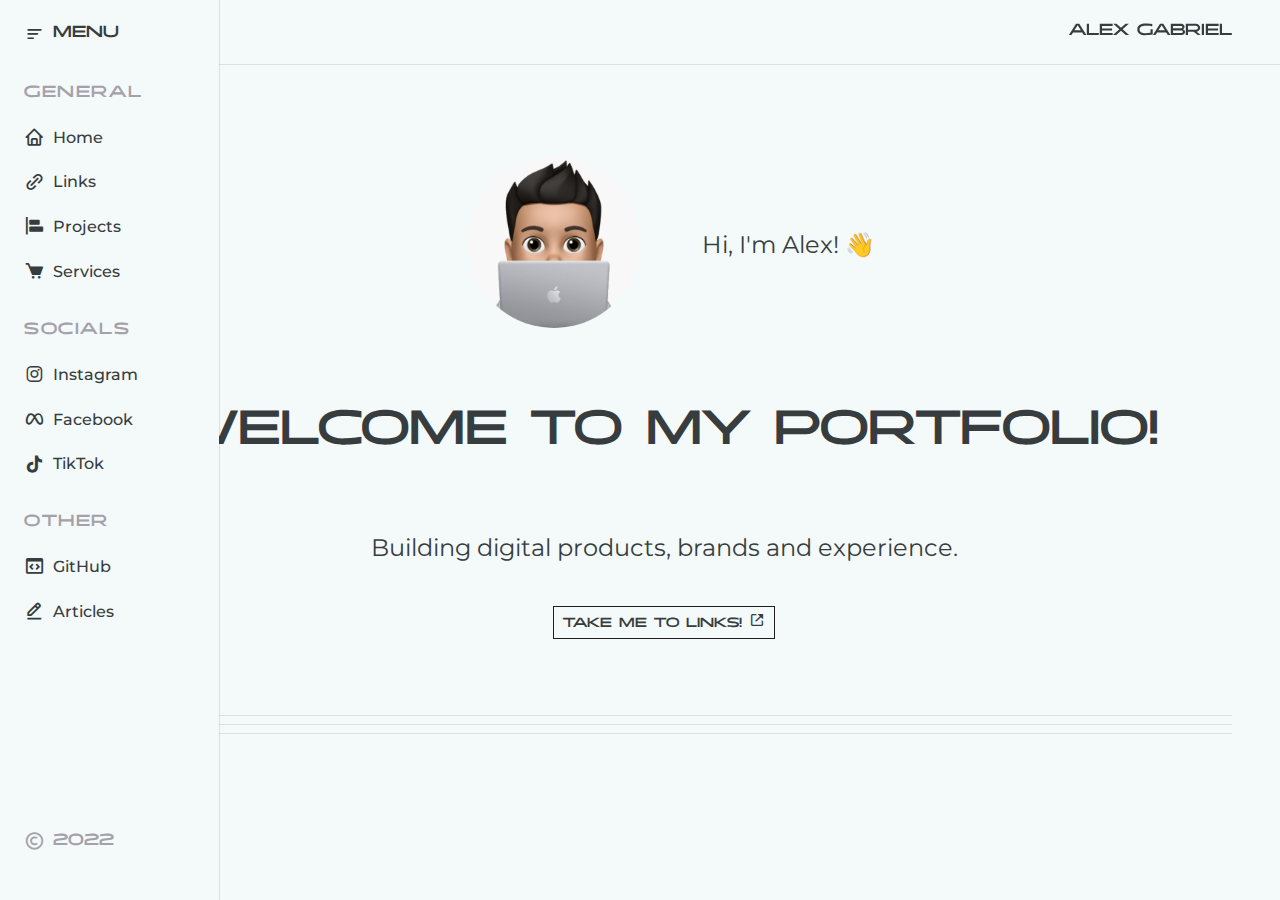
<file: index.html>
<!DOCTYPE html>
<html lang="en">

<head>
    <meta charset="UTF-8">
    <meta http-equiv="X-UA-Compatible" content="IE=edge">
    <meta name="viewport" content="width=device-width, initial-scale=1.0">
    <title>Gabirelul</title>
    <!-- <link rel="icon" href="img/png.png"> -->
    <link rel="stylesheet" href="style.css">
    <link rel="stylesheet" href="https://cdn.jsdelivr.net/npm/boxicons@latest/css/boxicons.min.css">

</head>

<body>
    <header class="header">
        <div class="header-container">
            <img src="img/eu.jpeg" class="header__img">
            <a href="index.html" class="header-img-name">Alex Gabriel</a>
            <a href="index.html" class="header-logo">Alex Gabriel</a>

            <div class="hamburgher" id="header-toggle">
                <span class="hamburgher-bar"></span>
                <span class="hamburgher-bar"></span>
                <span class="hamburgher-bar"></span>
            </div>
        </div>
    </header>

    <div class="nav" id="navbar">
        <nav class="nav-container">
            <div>
                <a href="#" class="nav-menu">
                    <i class='bx bx-menu-alt-left nav-icon'></i>
                    <span class="logo-name">MENU</span>
                </a>


                <div class="nav-list">
                    <div class="nav-items">
                        <span class="nav-subtitle">GENERAL</span>
                        <a href="index.html" class="nav-link">
                            <i class='bx bx-home nav-icon'></i>
                            <span class="nav-name">Home</span>
                        </a>
                        <a href="links.html" class="nav-link">
                            <i class='bx bx-link-alt nav-icon'></i>
                            <span class="nav-name">Links</span>
                        </a>
                        <a href="projects.html" class="nav-link">
                            <i class='bx bxs-objects-horizontal-left nav-icon'></i>
                            <span class="nav-name">Projects</span>
                        </a>
                        <a href="services.html" class="nav-link">
                            <i class='bx bxs-cart nav-icon'></i>
                            <span class="nav-name">Services</span>
                        </a>
                    </div>

                    <div class="nav-items">
                        <span class="nav-subtitle">SOCIALS</span>
                        <a href="https://www.instagram.com/agabr1el/" class="nav-link">
                            <i class='bx bxl-instagram nav-icon'></i>
                            <span class="nav-name">Instagram</span>
                        </a>
                        <a href="#" class="nav-link">
                            <i class='bx bxl-meta nav-icon'></i>
                            <span class="nav-name">Facebook</span>
                        </a>
                        <a href="#" class="nav-link">
                            <i class='bx bxl-tiktok nav-icon'></i>
                            <span class="nav-name">TikTok</span>
                        </a>
                    </div>
                    <div class="nav-items">
                        <span class="nav-subtitle">OTHER</span>
                        <a href="#" class="nav-link">
                            <i class='bx bx-code-block nav-icon'></i>
                            <span class="nav-name">GitHub</span>
                        </a>

                        <a href="articles.html" class="nav-link">
                            <i class='bx bx-edit-alt nav-icon'></i>
                            <span class="nav-name">Articles</span>
                        </a>
                    </div>
                </div>

            </div>

            <a href="#" class="nav-copyright">
                <i class='bx bx-copyright nav-icon'></i>
                <span class="nav-copyright-text">2022</span>
            </a>
        </nav>
    </div>

    <div class="section-1">

        <div class="s1c1">
            <div class="s1c1-me">
                <img src="img/macbook-cut-circle.png">
                <p id="myText-2">Hi, I'm Alex! 👋</p>
            </div>
            <p id="myFont">Welcome to my portfolio!</p>
            <p id="myText">Building digital products, brands and experience.</p>

            <a href="links.html">
                <button class="introButton">
                    Take me to links!
                    <i class='bx bx-link-external'></i>
                </button>
            </a>
        </div>

    </div>

    <hr id="line">
    <hr id="line">
    <hr id="line">

    <script src="java.js"></script>

</body>

</html>
</file>
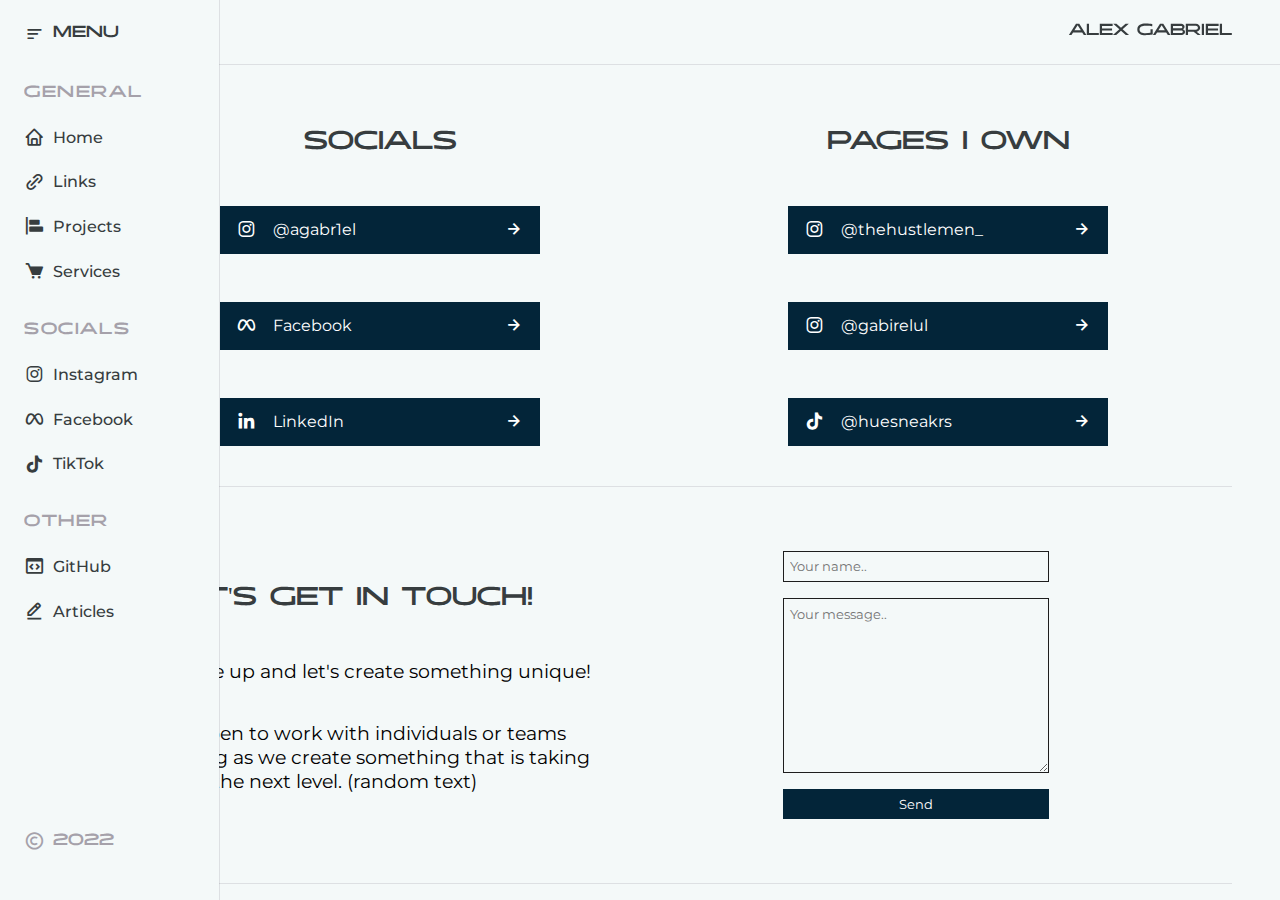
<file: links.html>
<!DOCTYPE html>
<html lang="en">

<head>
    <meta charset="UTF-8">
    <meta http-equiv="X-UA-Compatible" content="IE=edge">
    <meta name="viewport" content="width=device-width, initial-scale=1.0">
    <title>Gabirelul</title>
    <!-- <link rel="icon" href="img/png.png"> -->
    <link rel="stylesheet" href="style.css">
    <link rel="stylesheet" href="https://cdn.jsdelivr.net/npm/boxicons@latest/css/boxicons.min.css">

</head>

<body>
    <header class="header">
        <div class="header-container">
            <img src="img/eu.jpeg" class="header__img">
            <a href="index.html" class="header-img-name">Alex Gabriel</a>
            <a href="index.html" class="header-logo">Alex Gabriel</a>

            <div class="hamburgher" id="header-toggle">
                <span class="hamburgher-bar"></span>
                <span class="hamburgher-bar"></span>
                <span class="hamburgher-bar"></span>
            </div>
        </div>
    </header>

    <div class="nav" id="navbar">
        <nav class="nav-container">
            <div>
                <a href="#" class="nav-menu">
                    <i class='bx bx-menu-alt-left nav-icon'></i>
                    <span class="logo-name">MENU</span>
                </a>


                <div class="nav-list">
                    <div class="nav-items">
                        <span class="nav-subtitle">GENERAL</span>
                        <a href="index.html" class="nav-link">
                            <i class='bx bx-home nav-icon'></i>
                            <span class="nav-name">Home</span>
                        </a>
                        <a href="links.html" class="nav-link">
                            <i class='bx bx-link-alt nav-icon'></i>
                            <span class="nav-name">Links</span>
                        </a>
                        <a href="projects.html" class="nav-link">
                            <i class='bx bxs-objects-horizontal-left nav-icon'></i>
                            <span class="nav-name">Projects</span>
                        </a>
                        <a href="services.html" class="nav-link">
                            <i class='bx bxs-cart nav-icon'></i>
                            <span class="nav-name">Services</span>
                        </a>
                    </div>

                    <div class="nav-items">
                        <span class="nav-subtitle">SOCIALS</span>
                        <a href="https://www.instagram.com/agabr1el/" class="nav-link">
                            <i class='bx bxl-instagram nav-icon'></i>
                            <span class="nav-name">Instagram</span>
                        </a>
                        <a href="#" class="nav-link">
                            <i class='bx bxl-meta nav-icon'></i>
                            <span class="nav-name">Facebook</span>
                        </a>
                        <a href="#" class="nav-link">
                            <i class='bx bxl-tiktok nav-icon'></i>
                            <span class="nav-name">TikTok</span>
                        </a>
                    </div>
                    <div class="nav-items">
                        <span class="nav-subtitle">OTHER</span>
                        <a href="#" class="nav-link">
                            <i class='bx bx-code-block nav-icon'></i>
                            <span class="nav-name">GitHub</span>
                        </a>

                        <a href="articles.html" class="nav-link">
                            <i class='bx bx-edit-alt nav-icon'></i>
                            <span class="nav-name">Articles</span>
                        </a>
                    </div>
                </div>

            </div>

            <a href="#" class="nav-copyright">
                <i class='bx bx-copyright nav-icon'></i>
                <span class="nav-copyright-text">2022</span>
            </a>
        </nav>
    </div>



    <div class="links">

        <div class="links-1">
            <p id="s2-heading" style="display: flex; justify-content: center; margin-bottom: 0; ">socials</p>

            <a href="https://www.instagram.com/agabr1el/" target="_blank" class="link-2">
                <div class="linkLeft">
                    <i class='bx bxl-instagram'></i>
                    <span class="link-name">@agabr1el</span>
                </div>
                <i class='bx bx-right-arrow-alt'></i>
            </a>

            <a href="https://www.instagram.com/agabr1el/" target="_blank" class="link-2">
                <div class="linkLeft">
                    <i class='bx bxl-meta'></i>
                    <span class="link-name">Facebook</span>
                </div>
                <i class='bx bx-right-arrow-alt'></i>
            </a>

            <a href="https://www.instagram.com/agabr1el/" target="_blank" class="link-2">
                <div class="linkLeft">
                    <i class='bx bxl-linkedin'></i>
                    <span class="link-name">LinkedIn</span>
                </div>
                <i class='bx bx-right-arrow-alt'></i>
            </a>

        </div>

        <div class="links-1">

            <p id="s2-heading" style="display: flex; justify-content: center; margin-bottom: 0;">pages i own</p>

            <a href="https://www.instagram.com/thehustlemen_/" target="_blank" class="link-2">
                <div class="linkLeft">
                    <i class='bx bxl-instagram'></i>
                    <span class="link-name">@thehustlemen_</span>
                </div>
                <i class='bx bx-right-arrow-alt'></i>
            </a>

            <a href="https://www.instagram.com/gabirelul/" target="_blank" class="link-2">
                <div class="linkLeft">
                    <i class='bx bxl-instagram'></i>
                    <span class="link-name">@gabirelul</span>
                </div>
                <i class='bx bx-right-arrow-alt'></i>
            </a>

            <a href="https://www.tiktok.com/@huesneakrs" target="_blank" class="link-2">
                <div class="linkLeft">
                    <i class='bx bxl-tiktok'></i>
                    <span class="link-name">@huesneakrs</span>
                </div>
                <i class='bx bx-right-arrow-alt'></i>
            </a>

        </div>
    </div>


    <hr id="line">


    <div class="contact">

        <div class="contactLeft">
            <p id="headingContact">let's get in touch!</p>
            <p id="myTextContact">Hit me up and let's create something unique!</p>
            <p id="myTextContact">I'm open to work with individuals or teams <br> as long as we create something that is
                taking <br> us to the next level. (random text)</p>
        </div>

        <div class="contactRight">
            <input type="text" id="lname" placeholder="Your name..">

            <textarea name="subject" id="mesaj" cols="30" rows="10" placeholder="Your message.."></textarea>

            <input type="submit" d value="Send">
        </div>

    </div>

    <hr id="line">
    <script src="java.js"></script>

</body>

</html>
</file>
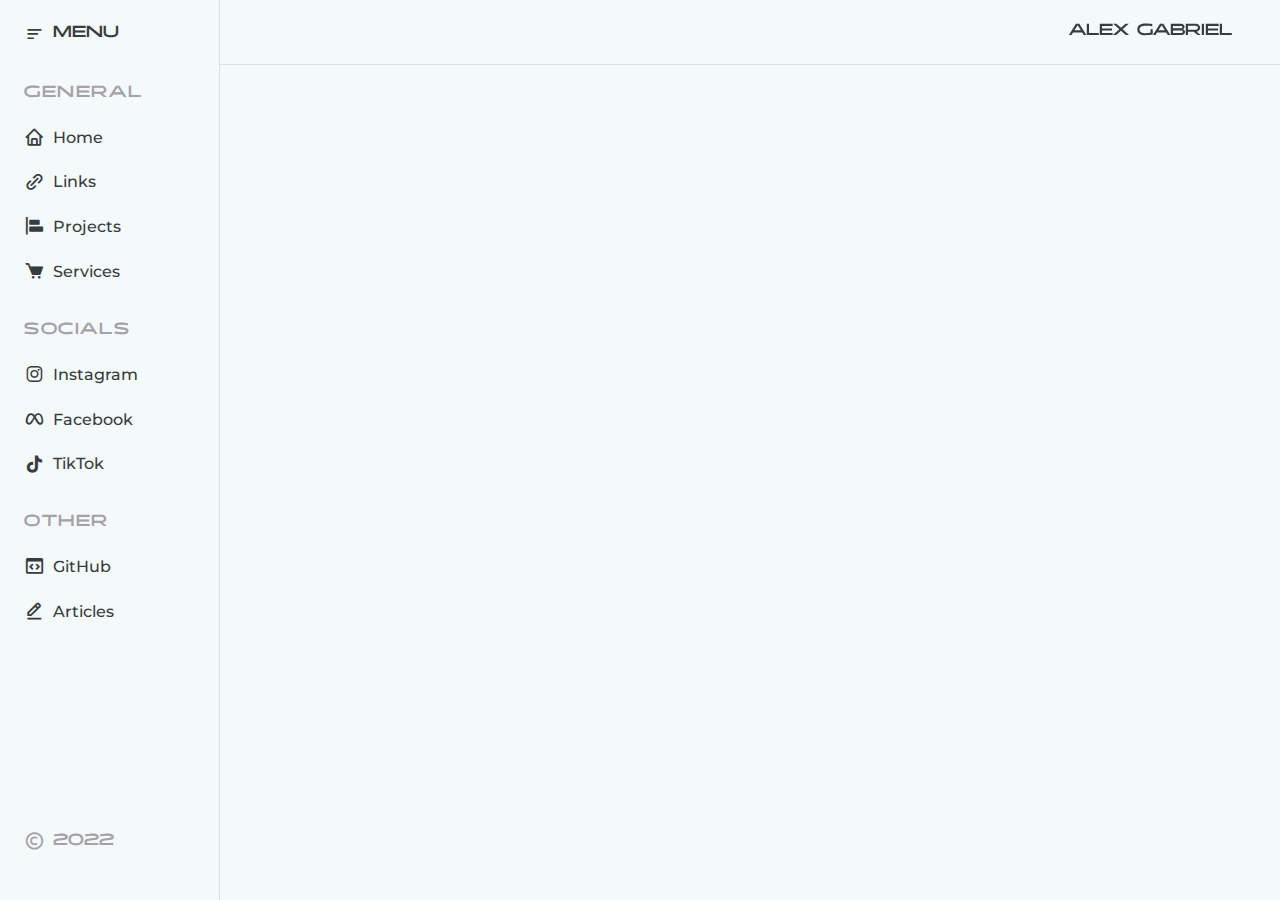
<file: projects.html>
<!DOCTYPE html>
<html lang="en">

<head>
    <meta charset="UTF-8">
    <meta http-equiv="X-UA-Compatible" content="IE=edge">
    <meta name="viewport" content="width=device-width, initial-scale=1.0">
    <title>Gabirelul</title>
    <!-- <link rel="icon" href="img/png.png"> -->
    <link rel="stylesheet" href="style.css">
    <link rel="stylesheet" href="https://cdn.jsdelivr.net/npm/boxicons@latest/css/boxicons.min.css">

</head>

<body>
    <header class="header">
        <div class="header-container">
            <img src="img/eu.jpeg" class="header__img">
            <a href="index.html" class="header-img-name">Alex Gabriel</a>
            <a href="index.html" class="header-logo">Alex Gabriel</a>

            <div class="hamburgher" id="header-toggle">
                <span class="hamburgher-bar"></span>
                <span class="hamburgher-bar"></span>
                <span class="hamburgher-bar"></span>
            </div>
        </div>
    </header>

    <div class="nav" id="navbar">
        <nav class="nav-container">
            <div>
                <a href="#" class="nav-menu">
                    <i class='bx bx-menu-alt-left nav-icon'></i>
                    <span class="logo-name">MENU</span>
                </a>


                <div class="nav-list">
                    <div class="nav-items">
                        <span class="nav-subtitle">GENERAL</span>
                        <a href="index.html" class="nav-link">
                            <i class='bx bx-home nav-icon'></i>
                            <span class="nav-name">Home</span>
                        </a>
                        <a href="links.html" class="nav-link">
                            <i class='bx bx-link-alt nav-icon'></i>
                            <span class="nav-name">Links</span>
                        </a>
                        <a href="projects.html" class="nav-link">
                            <i class='bx bxs-objects-horizontal-left nav-icon'></i>
                            <span class="nav-name">Projects</span>
                        </a>
                        <a href="services.html" class="nav-link">
                            <i class='bx bxs-cart nav-icon'></i>
                            <span class="nav-name">Services</span>
                        </a>
                    </div>

                    <div class="nav-items">
                        <span class="nav-subtitle">SOCIALS</span>
                        <a href="https://www.instagram.com/agabr1el/" class="nav-link">
                            <i class='bx bxl-instagram nav-icon'></i>
                            <span class="nav-name">Instagram</span>
                        </a>
                        <a href="#" class="nav-link">
                            <i class='bx bxl-meta nav-icon'></i>
                            <span class="nav-name">Facebook</span>
                        </a>
                        <a href="#" class="nav-link">
                            <i class='bx bxl-tiktok nav-icon'></i>
                            <span class="nav-name">TikTok</span>
                        </a>
                    </div>
                    <div class="nav-items">
                        <span class="nav-subtitle">OTHER</span>
                        <a href="#" class="nav-link">
                            <i class='bx bx-code-block nav-icon'></i>
                            <span class="nav-name">GitHub</span>
                        </a>

                        <a href="articles.html" class="nav-link">
                            <i class='bx bx-edit-alt nav-icon'></i>
                            <span class="nav-name">Articles</span>
                        </a>
                    </div>
                </div>

            </div>

            <a href="#" class="nav-copyright">
                <i class='bx bx-copyright nav-icon'></i>
                <span class="nav-copyright-text">2022</span>
            </a>
        </nav>
    </div>

    
    <div class="mainProjects">
        
    </div>

    <!-- <p id="logoDesignTitle">logo design</p>
    <div class="logoDesign">

        <div class="logoContainer">
            <div class="logoImage">
                <img src="img/work-1.png">
            </div>
            <div class="logoName">
                Gabirelul Logo
            </div>
        </div>

        <div class="logoContainer">
            <div class="logoImage">
                <img src="img/work-2.png">
            </div>
            <div class="logoName">
                W Logo
            </div>
        </div>

        <div class="logoContainer">
            <div class="logoImage">
                <img src="img/work-3.png">
            </div>
            <div class="logoName">
                SF Logo
            </div>
        </div>

        <div class="logoContainer">
            <div class="logoImage">
                <img src="img/work-4.png">
            </div>
            <div class="logoName">
                The Hustle Men Logo
            </div>
        </div>

    </div>

    <hr id="line"> -->




    <script src="java.js"></script>

</body>

</html>
</file>
<file: style.css>
/* @import url('https://fonts.googleapis.com/css2?family=Poppins:wght@200;300;400;500;600;700;800;900&display=swap'); */
/* @import url('https://fonts.googleapis.com/css2?family=Inter:wght@200;300;400;500;600;700;800;900&display=swap'); */
@import url('https://fonts.googleapis.com/css2?family=Montserrat:wght@100;200;300;400;500;600;700;800;900&display=swap');

@font-face {
    font-family: 'myfont';
    src: url(fonts/Modius.otf);
}


:root {
    --white: #fff;
    --black: #121212;
    --dark: #1e1e1e;

    --primary: #032539;
    --secondary: #1c768f;
    --third: #fa991c;

    --light-grey: rgba(22, 8, 43, 0.1);
    --body-color: #F4F9F9;
    --text-color: #373d3f;

    /*========== BEGINNING ==========*/
    --header-height: 3.5rem;
    --nav-width: 219px;

    --first-color: #6923D0;
    --first-color-light: #F4F0FA;

    --text-color-light: #A5A1AA;

    --body-font: 'Montserrat', sans-serif;
    --normal-font-size: .938rem;
    --small-font-size: .75rem;
    --smaller-font-size: .75rem;


    --font-medium: 500;
    --font-semi-bold: 600;

    --z-fixed: 100;
}

@media screen and (min-width: 1024px) {
    :root {
        --normal-font-size: 1rem;
        --small-font-size: .875rem;
        --smaller-font-size: .813rem;
    }
}

*,
::before,
::after {
    box-sizing: border-box;
}

body {
    margin: var(--header-height) 0 0 0;
    padding: 1rem 1rem 0;
    font-family: 'Montserrat', sans-serif;
    font-size: var(--normal-font-size);
    background: var(--body-color);
}

a {
    text-decoration: none;
}


.header {
    position: fixed;
    top: 0;
    left: 0;
    background-color: var(--body-color);
    width: 100%;
    padding: 0 1em;
    z-index: var(--z-fixed);
    box-shadow: 0 1px 0 rgba(22, 8, 43, 0.1);
}

.header-container {
    display: flex;
    align-items: center;
    justify-content: space-between;
    height: var(--header-height);
}

.header__img {
    height: 35px;
    width: 35px;
    border-radius: 50%;
}

.header-logo {
    color: var(--text-color);
    font-family: 'myfont';
}

.header-logo:hover {
    color: var(--secondary);
}

.header-img-name {
    color: var(--dark);
    font-family: 'myfont';
    display: none;
}

.hamburgher {
    cursor: pointer;
    display: none;
}

.hamburgher-bar {
    display: block;
    width: 20px;
    height: 3px;
    margin: 4px auto;
    -webkit-transition: all 0.3s ease-in-out;
    transition: all 0.3s ease-in-out;
    background-color: var(--dark);
}

.nav {
    position: fixed;
    top: 0;
    background-color: var(--body-color);
    left: -100%;
    height: 100%;
    padding: 1rem 1rem 0 1rem;
    box-shadow: 1px 0 0 rgba(22, 8, 43, 0.1);
    z-index: var(--z-fixed);
    transition: .4s;
}

.nav-container {
    height: 100%;
    background-color: var(--body-color);
    display: flex;
    flex-direction: column;
    justify-content: space-between;
    padding-bottom: 3rem;
    overflow: auto;
    /* scrollbar-width: none; */
    /* pt mozilla firefox */
}

/* pt chrome si altele */
.nav-container::-webkit-scrollbar {
    display: none;
}

.nav-menu {
    margin-bottom: 2.5rem;
    margin-top: .3rem;
    display: flex;
    align-items: center;
    color: var(--text-color);
}

.nav-copyright {
    margin-top: 5rem;
    display: flex;
    align-items: center;
    color: var(--text-color-light);
}

.logo-name {
    color: var(--text-color);
    font-family: 'myfont';
}

.nav-list,
.nav-items {
    display: grid;
}

.nav-list {
    row-gap: 2.5rem;
}

.nav-items {
    row-gap: 1.5rem;
}

.nav-subtitle {
    font-family: 'myfont';
    letter-spacing: .1rem;
    color: var(--text-color-light);
}

.nav-link {
    display: flex;
    align-items: center;
    color: var(--text-color);
    margin-right: 1em;
}


.nav-icon {
    font-size: 1.2rem;
    margin-right: .5rem;
}

.nav-name {
    font-size: 1em;
    font-weight: 500;
    white-space: nowrap;
}

.show-menu {
    left: 0;
}

.nav-copyright-text {
    font-family: 'myfont';
}

@media screen and (max-width: 768px) {
    .hamburgher {
        display: block;
    }

    .hamburgher.active .hamburgher-bar:nth-child(2) {
        opacity: 0;
    }

    .hamburgher.active .hamburgher-bar:nth-child(1) {
        transform: translateY(9px) rotate(45deg);
    }

    .hamburgher.active .hamburgher-bar:nth-child(3) {
        transform: translateY(-5.5px) rotate(-45deg);
    }

}

@media screen and (max-width: 768px) {
    .header-img-name {
        display: flex;
    }

    .header-logo {
        display: none;
    }
}

@media screen and (min-width: 769px) {
    body {
        padding: 1rem 3rem 0 6rem;
    }

    .header {
        padding: 0 3rem 0 6rem;
    }

    .header-container {
        height: calc(var(--header-height) + .5rem);
    }

    .header-toggle {
        display: none;
    }

    .header-img {
        width: 40px;
        height: 40px;
        order: 1;
    }

    .nav-link:hover {
        color: var(--secondary);
        transition: .1s ease-out;
    }

    .nav {
        left: 0;
        padding: 1.2rem 1.5rem 0;
        width: 70px;
    }

    .nav-items {
        row-gap: 1.5rem;
    }

    .nav-icon {
        font-size: 1.3rem;
    }

    .logo-name,
    .nav-name,
    .nav-subtitle,
    .nav-dropdown-icon {
        opacity: 0;
        transition: .3s;
    }


    .nav:hover {
        width: var(--nav-width);
    }

    .nav:hover .logo-name {
        opacity: 1;
    }

    .nav:hover .nav-subtitle {
        opacity: 1;
    }

    .nav:hover .nav-name {
        opacity: 1;
    }
}

.section-1 {
    height: auto;
    margin: 3.5em 0;
}

.s1c1 {
    display: flex;
    flex-wrap: wrap;
    flex-direction: column;
    justify-content: center;
    align-items: center;
}

.s1c1 img {
    height: 200px;
    width: 200px;
    /* background-color: var(--light-grey); */
    border-radius: 50%;
    margin-bottom: 2em;
}

.s1c1-me {
    display: flex;
    flex-wrap: wrap;
    align-items: center;
    gap: 3em;
    justify-content: center;
}

.s1c2 img {
    height: 40vh;
    margin: 0;
    padding: 0;
}

#myFont {
    font-family: 'myfont';
    text-align: center;
    font-size: 3em;
    color: var(--text-color);
}

#myText {
    font-size: 1.5em;
    text-align: center;
    font-weight: 400;
    color: var(--text-color);
}


#myText-2 {
    font-size: 1.5em;
    text-align: center;
    font-weight: 400;
    color: var(--text-color);
}

.introButton {
    background: 0;
    padding: .4em .7em;
    border: 1px solid var(--dark);
    /* box-shadow: 0 0 1px 1px var(--light-grey); */
    font-family: 'myfont';
    margin: 1.5em 0;
    cursor: pointer;
    color: var(--text-color);
}

.introButton:hover {
    background: var(--secondary);
    transition: .2s ease-in-out;
}

.introButton i {
    color: var(--text-color);
    font-size: 1.2em;
}

.introButton a {
    color: var(--dark);

}

@media screen and (max-width: 768px) {
    #myFont {
        font-size: 1.5em;
    }

    .s1c1-me {
        flex-direction: column;
        gap: 0;
        justify-content: center;
    }

    .s1c1 img {
        height: 150px;
        width: 150px;
    }

    #myText {
        font-size: 1.1em;
        text-align: center;
    }

    #myText-2 {
        font-size: 1.1em;
        text-align: center;
    }
}

#line {
    border: 0;
    border-bottom: .5px solid var(--light-grey);
}

.section-2 {
    display: flex;
    flex-direction: column;
    height: auto;
    margin: var(--header-height) 0 0 0;
}

.s2-a,
.s2-b,
.s2-c,
.s2-d {
    display: flex;
    flex-direction: column;
}

#s2-heading {
    font-family: 'myfont';
    color: var(--text-color);
    display: flex;
    font-size: 1.6em;
    align-items: center;
    justify-content: center;
}

/* #logoDesignTitle {
    font-family: 'myfont';
    color: var(--text-color);
    display: flex;
    font-size: 1.6em;
    align-items: center;
    justify-content: center;
    margin-bottom: 2em;
}

.logoDesign {
    display: flex;
    flex-wrap: wrap;
    gap: 3em;
    flex-direction: row;
    justify-content: space-between;
    margin-bottom: 3em;
}

.logoName {
    border: 1px solid var(--dark);
    display: flex;
    align-items: center;
    justify-content: center;
    height: 3em;
    background-color: var(--dark);
    color: var(--white);
}

.logoImage img {
    height: 15em;
    border: 1px solid var(--dark);
    /* box-shadow: 0 0 1px 1px var(--light-grey); */
} */


@media screen and (max-width: 571px) {
    #s2-heading {
        display: flex;
        font-size: 1.4em;
        justify-content: center;
        align-items: center;
    }

    .logoDesign {
        justify-content: center;
    }

    .s1c1 {
        justify-content: center;
        align-items: center;
    }

    .s1c1 p {
        text-align: center;
    }
}

.links {
    display: flex;
    flex-wrap: wrap;
    align-items: center;
    justify-content: space-around;
}

.links-1 {
    display: flex;
    flex-direction: column;
    align-items: center;
    justify-content: center;
    gap: 3em;
    margin: 2em 0;
}

.link-content {
    display: flex;
    align-items: center;
    align-content: center;
    justify-content: space-between;
    /* box-shadow: 0 0 1px 1px var(--light-grey); */
    padding: 1em;
    gap: 3em;
    width: 20em;
}

.link-name {
    color: var(--white);
    font-size: 1em;
}

.link-2 {
    background-color: var(--primary);
    height: 3em;
    width: 20em;
    color: var(--white);
    display: flex;
    align-items: center;
    justify-content: space-between;
    padding: 1em;
}

.link-2 i {
    font-size: 1.3em;
}

.link-2:hover {
    background-color: var(--secondary);
}

.linkLeft {
    display: flex;
    align-items: center;
    gap: 1em;
}

.link-2 i {
    font-size: 1.3em;
}

@media screen and (max-width: 768px) {
    .link-2 {
        width: 15em;
    }

    .link-content {
        width: 15em;
    }
}

.contact {
    height: auto;
    display: grid;
    grid-template-columns: 1fr 1fr;
    align-items: center;
    margin: 4em;
}

.contactLeft {
    display: flex;
    flex-direction: column;
    align-items: flex-start;
    gap: 0;
}

#myTextContact {
    text-align: left;
    font-size: 1.2em;
}

#headingContact {
    font-family: 'myfont';
    color: var(--text-color);
    display: flex;
    font-size: 1.6em;
    align-items: center;
    justify-content: center;
}

.contactRight {
    display: flex;
    flex-direction: column;
    align-items: center;
    gap: 1em;
}

#lname {
    width: 20em;
    background: 0;
    border: 0;
    /* box-shadow: 0 0 1px 1px var(--light-grey); */
    border: 1px solid var(--dark);
    font-family: var(--body-font);
    font-weight: 400;
    padding: .5em;
    border-radius: 0;
}

#mesaj {
    width: 20em;
    background: 0;
    border: 0;
    /* box-shadow: 0 0 1px 1px var(--light-grey); */
    border: 1px solid var(--dark);
    font-family: var(--body-font);
    font-weight: 400;
    padding: .5em;
    border-radius: 0;
}

input[type=submit] {
    background-color: var(--primary);
    border: 0;
    /* box-shadow: 0 0 1px 1px var(--light-grey); */
    width: 20em;
    font-family: var(--body-font);
    font-weight: 400;
    padding: .5em;
    color: var(--white);
    cursor: pointer;
    border-radius: 0;
}

/* input[type=submit]:hover {
    background-color: var(--yellow);
    transition: .2s ease-in-out;
    cursor: pointer;
} */
@media screen and (max-width: 768px) {
    .contact {
        display: flex;
        flex-direction: column;
    }

    .contactLeft {
        align-items: center;
        text-align: center;
        border: 0;
    }

    #myTextContact {
        font-size: 1em;
        text-align: center;
    }

    #headingContact {
        font-size: 1.4em;
    }
}

@media screen and (max-width: 319px) {

    #lname,
    #mesaj {
        width: 15em;
    }
}
</file>
